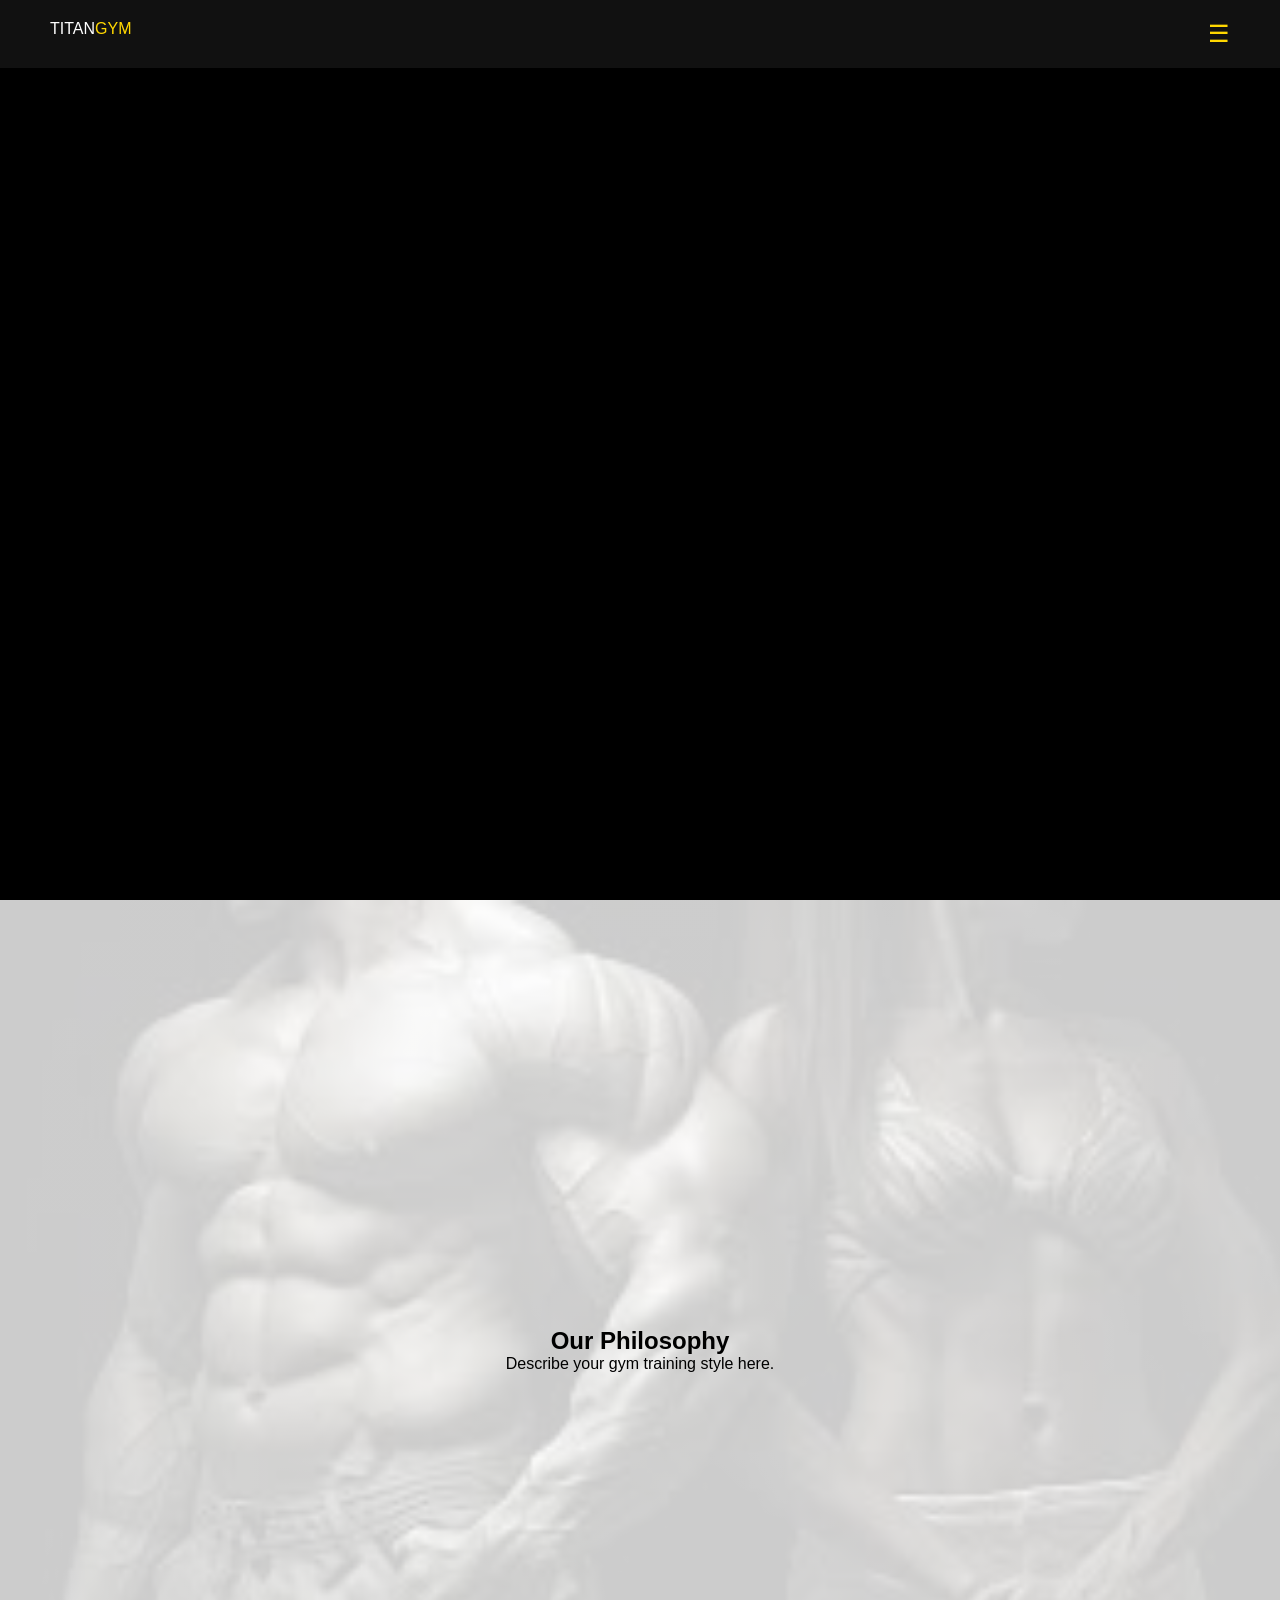
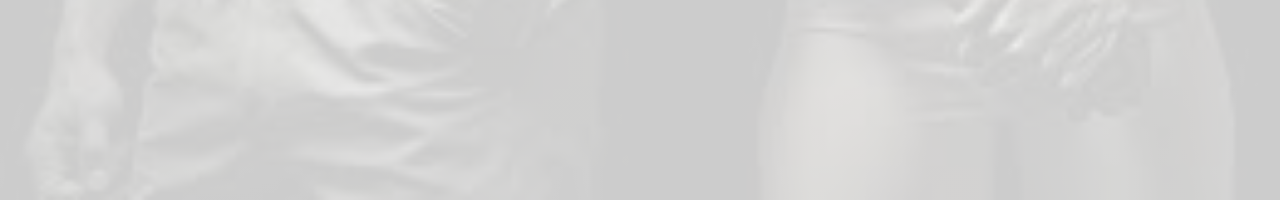
<file: index.html>
<!DOCTYPE html>
<html lang="en">
<head>
    <meta charset="UTF-8">
    <meta name="viewport" content="width=device-width, initial-scale=1.0">
    <title>Modern Gym</title>
    <link rel="stylesheet" href="style.css">
</head>
<body>

    <nav>
        <div class="logo">TITAN<span>GYM</span></div>
        <div class="menu-icon" id="menuToggle">☰</div>
        <ul class="nav-links" id="navLinks">
            <li><a href="index.html">
                <svg viewBox="0 0 24 24" width="24" height="24" fill="none" stroke="currentColor" stroke-width="2"><path d="M3 9l9-7 9 7v11a2 2 0 0 1-2 2H5a2 2 0 0 1-2-2z"></path><polyline points="9 22 9 12 15 12 15 22"></polyline></svg>
            </a></li>
            <li><a href="#" onclick="openPayment(); return false;" title="Payment">
    <svg viewBox="0 0 24 24" width="24" height="24" fill="none" stroke="currentColor" stroke-width="2">
        <rect x="1" y="4" width="22" height="16" rx="2" ry="2"></rect>
        <line x1="1" y1="10" x2="23" y2="10"></line>
    </svg>
    
</a></li>
            <li><a href="viewbox.html">
                <svg viewBox="0 0 24 24" width="24" height="24" fill="none" stroke="currentColor" stroke-width="2"><path d="M4 4h16c1.1 0 2 .9 2 2v12c0 1.1-.9 2-2 2H4c-1.1 0-2-.9-2-2V6c0-1.1.9-2 2-2z"></path><polyline points="22,6 12,13 2,6"></polyline></svg>
            </a></li>
            <li><button id="recordBtn">
                <svg viewBox="0 0 24 24" width="24" height="24" fill="none" stroke="currentColor" stroke-width="2"><path d="M16 4h2a2 2 0 0 1 2 2v14a2 2 0 0 1-2 2H6a2 2 0 0 1-2-2V6a2 2 0 0 1 2-2h2"></path><rect x="8" y="2" width="8" height="4" rx="1" ry="1"></rect></svg>
            </button></li>
        </ul>
    </nav>

    <header class="hero">
        <div class="slide"></div>
        <div class="slide"></div>
        <div class="slide"></div>
        <div class="hero-content">
            <h1>UNLEASH YOUR POWER</h1>
        </div>
    </header>

    <section class="watermark-section zoom-bg-1">
        <div class="content-overlay">
            <h2>Our Philosophy</h2>
            <p>Describe your gym training style here.</p>
        </div>
    </section>

    <div id="loginModal" class="modal">
        <div class="modal-content">
            <h3>Member Login</h3>
            <input type="text" placeholder="Username" id="user">
            <input type="password" placeholder="Password" id="pass">
            <button onclick="checkLogin()">Login</button>
            <p>New here? <a href="signup.html">Sign Up</a></p>
        </div>
    </div>

    <div id="paymentModal" class="modal">
        <div class="modal-content pricing-container">
            <h3>Choose Your Membership</h3>
            <div class="plans-wrapper">
                
                <div class="plan-card">
                    <div class="plan-header">
                        <h4>BASIC</h4>
                        <p class="price">ksh 5,000<span>/mo</span></p>
                    </div>
                    <ul class="plan-features">
                        <li><span class="check">✔️</span> Access to gym floor</li>
                        <li><span class="check">✔️</span> Locker room & showers</li>
                        <li class="disabled">✖️ No Personal Coach</li>
                        <li class="disabled">✖️ No Sauna Access</li>
                        <li class="disabled">✖️ No Diet Plans</li>
                    </ul>
                    <button class="plan-btn" onclick="selectPlan('Basic', 'ksh 5,000')">Select Basic</button>
                </div>

                <div class="plan-card elite">
                    <div class="badge">RECOMMENDED</div>
                    <div class="plan-header">
                        <h4>ELITE</h4>
                        <p class="price">ksh 10,000<span>/mo</span></p>
                    </div>
                    <ul class="plan-features">
                        <li><span class="check">✔️</span> All Basic Features</li>
                        <li><span class="check">✔️</span> 1-on-1 Personal Coach</li>
                        <li><span class="check">✔️</span> Private Sauna & Spa</li>
                        <li><span class="check">✔️</span> Custom Nutrition Plan</li>
                        <li><span class="check">✔️</span> 24/7 VIP Access</li>
                    </ul>
                    <button class="plan-btn elite-btn" onclick="selectPlan('Elite', 'ksh 10,000')">Select Elite</button>
                </div>

            </div>
            <button class="close-payment" onclick="closePayment()">Maybe Later</button>
        </div>
    </div>

    <div id="recordSection" class="hidden">
        <h2>Your Timetable</h2>
        <div id="timetable"></div>
        <input type="text" id="workoutInput" placeholder="Add workout...">
        <button onclick="addToTimetable()">Add</button>
    </div>
    <div></div>

    <script>
        // --- KEEPING YOUR FUNCTIONS ---
        function openPayment() {
            document.getElementById('paymentModal').style.display = 'flex';
        }

        function closePayment() {
            document.getElementById('paymentModal').style.display = 'none';
        }

        // --- THE REDIRECT LOGIC YOU NEEDED ---
        function selectPlan(planName, price) {
            // Store the info so the payment page knows what you picked
            localStorage.setItem('selectedPlan', planName);
            localStorage.setItem('selectedPrice', price);
            
            // Redirect to payment.html
            window.location.href = "payment.html";
        }

        // --- OTHER FUNCTIONS (Make sure these are in your script.js) ---
        // addToTimetable, checkLogin, etc.
    </script>
    <script src="script.js"></script>
</body>
</html>
</file>
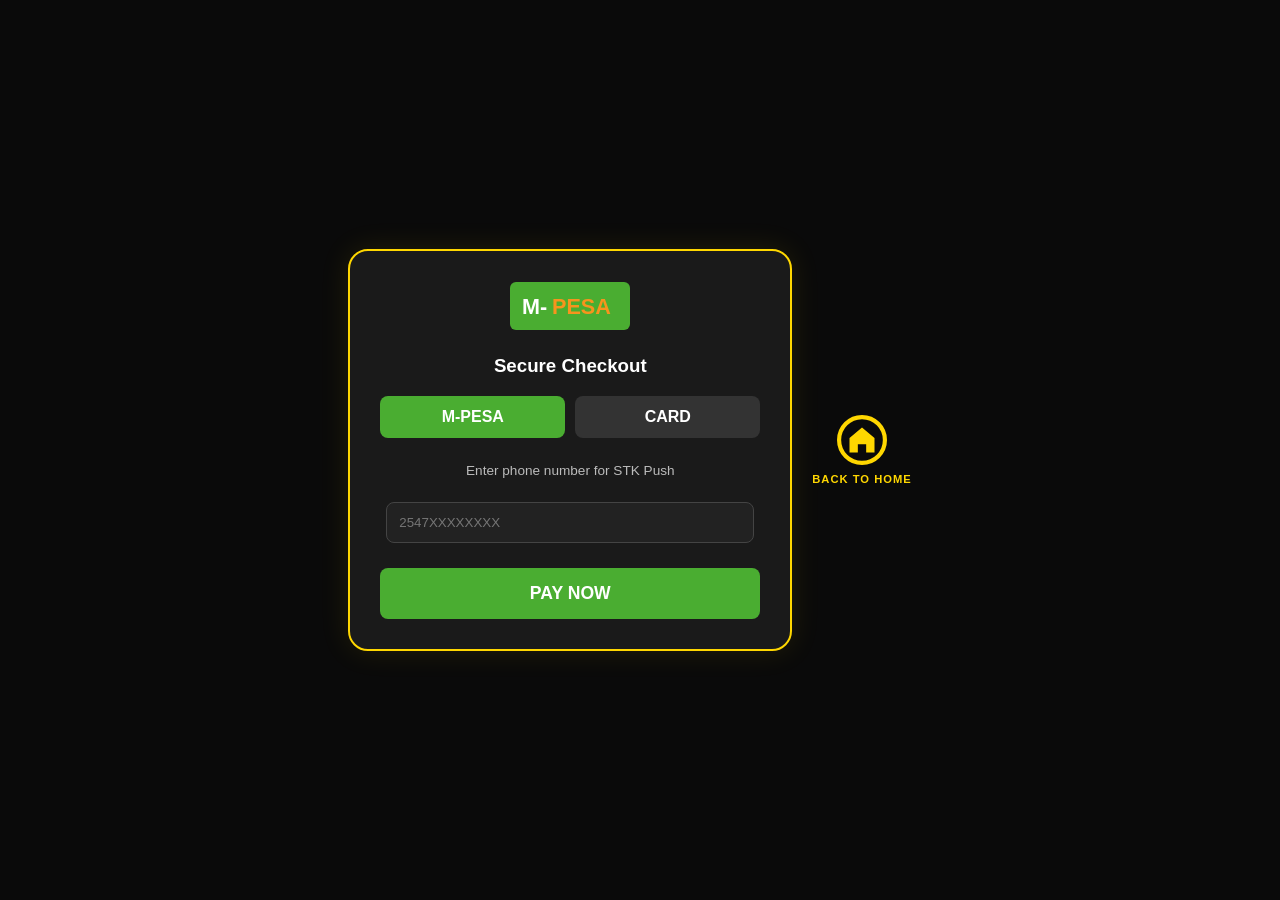
<file: payment.html>
<!DOCTYPE html>
<html lang="en">
<head>
    <meta charset="UTF-8">
    <title>Secure Payment | Titan Gym</title>
    <style>
        body {
            margin: 0;
            background: #0a0a0a;
            color: white;
            font-family: 'Segoe UI', Arial, sans-serif;
            display: flex;
            justify-content: center;
            align-items: center;
            height: 100vh;
        }

        .payment-card {
            background: #1a1a1a;
            padding: 30px;
            border-radius: 20px;
            border: 2px solid gold;
            text-align: center;
            width: 380px;
            box-shadow: 0 0 30px rgba(255, 215, 0, 0.1);
        }

        /* M-PESA SVG LOGO */
        .mpesa-logo-container {
            margin-bottom: 20px;
        }

        .payment-tabs {
            display: flex;
            gap: 10px;
            margin-bottom: 25px;
        }

        .tab {
            flex: 1;
            padding: 12px;
            background: #333;
            cursor: pointer;
            border-radius: 8px;
            font-weight: bold;
            transition: 0.3s;
        }

        .tab.active {
            background: #4aad31; /* M-Pesa Green */
            color: white;
        }

        input {
            width: 90%;
            padding: 12px;
            margin: 10px 0;
            background: #222;
            border: 1px solid #444;
            color: white;
            border-radius: 8px;
            outline: none;
        }

        input:focus { border-color: gold; }

        .btn-pay {
            width: 100%;
            padding: 15px;
            background: #4aad31;
            color: white;
            border: none;
            font-weight: bold;
            font-size: 1.1rem;
            cursor: pointer;
            border-radius: 8px;
            margin-top: 15px;
        }

        /* Success Screen Overlay */
        #successScreen {
            display: none;
            position: fixed;
            top: 0; left: 0; width: 100%; height: 100%;
            background: rgba(0, 0, 0, 0.95);
            flex-direction: column;
            justify-content: center;
            align-items: center;
            z-index: 999;
            text-align: center;
        }

        .congrats-text { color: gold; font-size: 2.5rem; margin: 10px 0; }
        
        .btn-home {
            background: gold;
            color: black;
            padding: 12px 40px;
            border-radius: 30px;
            text-decoration: none;
            font-weight: bold;
            margin-top: 20px;
            border: none;
            cursor: pointer;
        }
    </style>
</head>
<body>

    <div class="payment-card">
        <div class="mpesa-logo-container">
            <svg width="120" height="50" viewBox="0 0 100 40">
                <rect width="100" height="40" rx="5" fill="#4aad31"/>
                <text x="10" y="27" font-family="Arial" font-weight="bold" font-size="18" fill="white">M-</text>
                <text x="35" y="27" font-family="Arial" font-weight="bold" font-size="18" fill="#f7941d">PESA</text>
            </svg>
        </div>

        <h3>Secure Checkout</h3>
        
        <div class="payment-tabs">
            <div class="tab active">M-PESA</div>
            <div class="tab">CARD</div>
        </div>

        <div id="mpesaForm">
            <p style="font-size: 0.85rem; color: #bbb;">Enter phone number for STK Push</p>
            <input type="text" id="phone" placeholder="2547XXXXXXXX">
            <button class="btn-pay" onclick="handlePayment()">PAY NOW</button>
        </div>
    </div>

    <div id="successScreen">
        <div style="font-size: 80px;">🎊</div>
        <h1 class="congrats-text">CONGRATULATIONS!</h1>
        <p>Your payment was successful. Welcome to Titan Gym!</p>
        <button class="btn-home" onclick="goHome()">BACK TO HOME</button>
    </div>
    <div class="home-button-container">
    <a href="index.html" class="home-link">
        <svg width="50" height="50" viewBox="0 0 24 24" fill="none" xmlns="http://www.w3.org/2000/svg">
            <circle cx="12" cy="12" r="11" stroke="gold" stroke-width="2"/>
            <path d="M12 6L6 11V18H10V14H14V18H18V11L12 6Z" fill="gold"/>
        </svg>
        <span>BACK TO HOME</span>
    </a>
</div>

<style>
    .home-button-container {
        margin: 20px;
        display: inline-block;
    }

    .home-link {
        text-decoration: none;
        display: flex;
        flex-direction: column;
        align-items: center;
        gap: 8px;
        transition: transform 0.3s ease;
    }

    /* Animation: Subtle grow effect when hovering */
    .home-link:hover {
        transform: scale(1.1);
    }

    /* Style for the text under the SVG */
    .home-link span {
        color: gold;
        font-size: 0.7rem;
        font-weight: bold;
        letter-spacing: 1px;
    }

    /* SVG hover glow */
    .home-link:hover svg {
        filter: drop-shadow(0 0 8px gold);
    }
</style>

    <script>
        function handlePayment() {
            const phone = document.getElementById('phone').value;
            if(!phone) {
                alert("Please enter your M-Pesa number");
                return;
            }

            // Simulate a processing delay
            const btn = document.querySelector('.btn-pay');
            btn.innerText = "Processing...";
            btn.disabled = true;

            setTimeout(() => {
                document.getElementById('successScreen').style.display = 'flex';
            }, 2000);
        }

        function goHome() {
            // This takes the user back to your main index file
            window.location.href = "index.html";
        }
    </script>
</body>
</html>
</file>
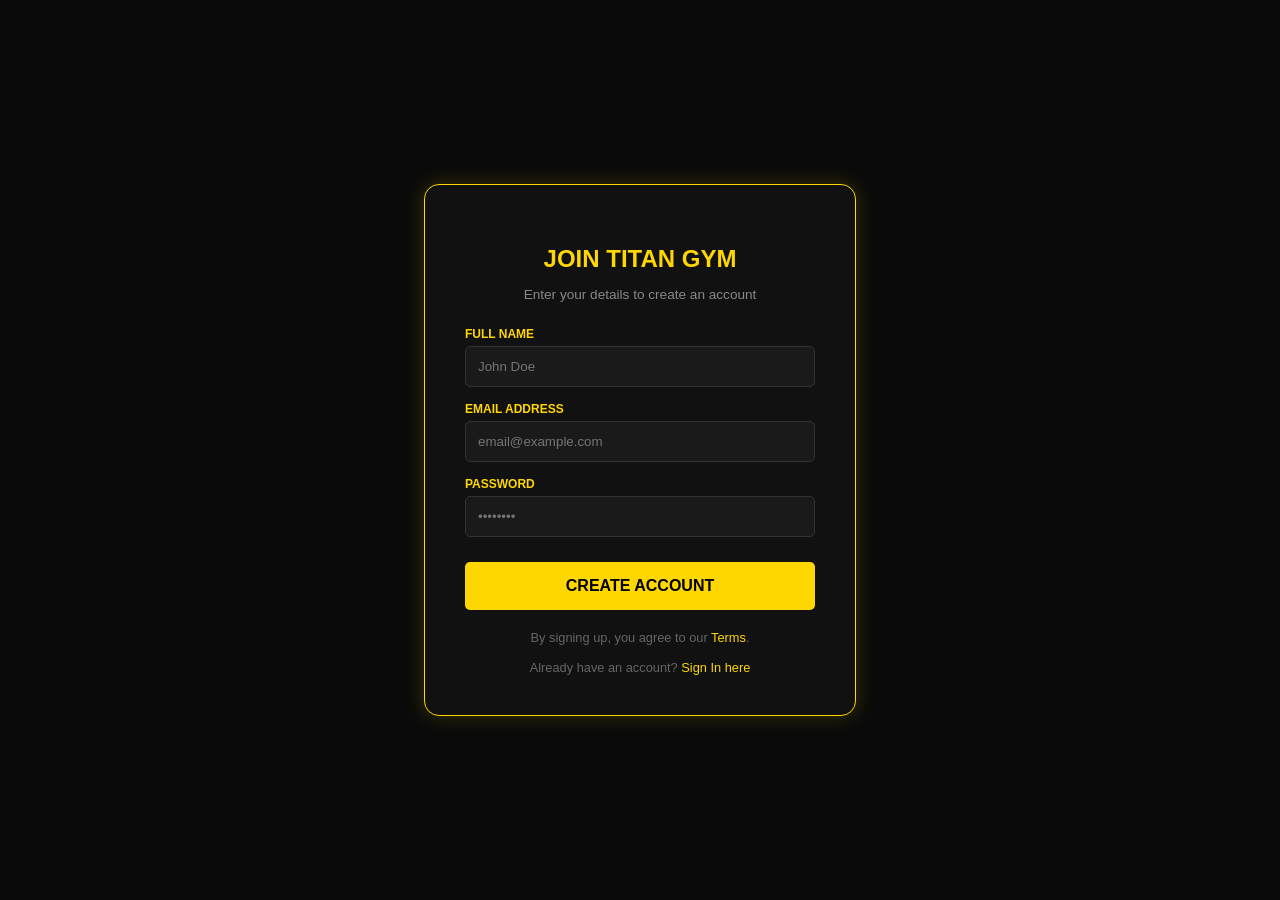
<file: signup.html>
<!DOCTYPE html>
<html lang="en">
<head>
    <meta charset="UTF-8">
    <title>Sign Up | Titan Gym</title>
    <style>
        body {
            margin: 0;
            background: #0a0a0a;
            color: white;
            font-family: 'Segoe UI', Arial, sans-serif;
            display: flex;
            justify-content: center;
            align-items: center;
            height: 100vh;
        }

        .signup-card {
            background: #111;
            padding: 40px;
            border-radius: 15px;
            border: 1px solid gold;
            width: 350px;
            text-align: center;
            box-shadow: 0 0 20px rgba(255, 215, 0, 0.2);
        }

        h2 { color: gold; margin-bottom: 5px; text-transform: uppercase; }
        p { color: #888; font-size: 0.85rem; margin-bottom: 25px; }

        .input-group {
            text-align: left;
            margin-bottom: 15px;
        }

        label { display: block; margin-bottom: 5px; font-size: 0.75rem; color: gold; font-weight: bold; }

        input {
            width: 100%;
            padding: 12px;
            background: #1a1a1a;
            border: 1px solid #333;
            border-radius: 5px;
            color: white;
            box-sizing: border-box;
        }

        input:focus {
            border-color: gold;
            outline: none;
            background: #222;
        }

        .signup-btn {
            width: 100%;
            padding: 15px;
            background: gold;
            color: black;
            border: none;
            border-radius: 5px;
            font-weight: bold;
            font-size: 1rem;
            cursor: pointer;
            margin-top: 10px;
            text-transform: uppercase;
            transition: 0.3s;
        }

        .signup-btn:hover {
            background: #fff; /* Turns white on hover for a sleek look */
            transform: scale(1.02);
        }

        .footer-link {
            margin-top: 20px;
            font-size: 0.8rem;
            color: #666;
        }

        /* This is the link you wanted to change */
        .footer-link a { color: gold; text-decoration: none; cursor: pointer; }
        .footer-link a:hover { text-decoration: underline; }
    </style>
</head>
<body>

    <div class="signup-card">
        <h2>Join Titan Gym</h2>
        <p>Enter your details to create an account</p>

        <form onsubmit="handleSignup(event)">
            <div class="input-group">
                <label>FULL NAME</label>
                <input type="text" id="userName" placeholder="John Doe" required>
            </div>

            <div class="input-group">
                <label>EMAIL ADDRESS</label>
                <input type="email" id="userEmail" placeholder="email@example.com" required>
            </div>

            <div class="input-group">
                <label>PASSWORD</label>
                <input type="password" id="userPass" placeholder="••••••••" required>
            </div>

            <button type="submit" class="signup-btn">Create Account</button>
        </form>

        <div class="footer-link">
            By signing up, you agree to our <a href="#">Terms</a>.<br><br>
            Already have an account? <a href="signup.html">Sign In here</a>
        </div>
    </div>

    <script>
        function handleSignup(event) {
            event.preventDefault(); // Prevents the page from just reloading

            const name = document.getElementById('userName').value;
            
            // Save the user's name so we can greet them on the Home page
            localStorage.setItem('gymUserName', name);

            alert("Registration Successful! Welcome, " + name);

            // This takes the user back to your home page (index.html)
            window.location.href = "index.html";
        }
    </script> 
    <script src="script.js"></script>

</body>
</html>
</file>
<file: style.css>
* { margin: 0; padding: 0; box-sizing: border-box; font-family: Arial, sans-serif; }
body { background: #000; color: white; overflow-x: hidden; }

nav { display: flex; justify-content: space-between; padding: 20px 50px; background: #111; position: fixed; width: 100%; z-index: 1000; }
.logo span { color: gold; }
.nav-links { list-style: none; display: none; align-items: center; gap: 20px; }
.nav-links.active { display: flex; flex-direction: column; position: absolute; top: 60px; right: 0; background: #222; padding: 20px; }
.menu-icon { font-size: 24px; cursor: pointer; color: gold; }
#recordBtn { background: none; border: none; color: white; cursor: pointer; }

/* Hero Animation */
.hero { position: relative; height: 100vh; overflow: hidden; }
.slide { position: absolute; width: 100%; height: 100%; background-size: cover; animation: fade 12s infinite; opacity: 0; }
.slide:nth-child(1) { background-image: url('gym.jpg'); animation-delay: 0s; }
.slide:nth-child(2) { background-image: url('gym\ guy.jfif'); animation-delay: 4s; }
.slide:nth-child(3) { background-image: url('gym\ girl.jfif'); animation-delay: 8s; }

@keyframes fade { 0%, 33% { opacity: 1; } 34%, 100% { opacity: 0; } }

/* Zoom Watermark */
.watermark-section { height: 60vh; position: relative; overflow: hidden; display: flex; align-items: center; justify-content: center; }
.zoom-bg-1 { 
    position: absolute; width: 100%; height: 100%; z-index: -1;
    background: linear-gradient(rgba(255,255,255,0.8), rgba(255,255,255,0.8)), url('physic.jfif');
    background-size: cover; animation: zoom 10s infinite alternate; 
}
@keyframes zoom { from { transform: scale(1); } to { transform: scale(1.2); } }
.content-overlay { color: black; text-align: center; }

.modal { display: none; position: fixed; top: 0; left: 0; width: 100%; height: 100%; background: rgba(0,0,0,0.8); z-index: 2000; justify-content: center; align-items: center; }
.modal-content { background: white; color: black; padding: 30px; border-radius: 10px; }
.hidden { display: none; padding: 100px 50px; }
/* Pricing Modal Styles */
.pricing-container {
    width: 90%;
    max-width: 800px;
    background: #fff;
    padding: 30px;
    border-radius: 15px;
}

.plans-wrapper {
    display: flex;
    gap: 20px;
    margin-top: 20px;
    flex-wrap: wrap;
}

.plan-card {
    flex: 1;
    border: 1px solid #ddd;
    border-radius: 10px;
    padding: 25px;
    text-align: center;
    position: relative;
    transition: transform 0.3s;
}

.plan-card:hover { transform: translateY(-5px); }

/* Make Elite stand out */
.plan-card.elite {
    border: 2px solid gold;
    background: #fffdf0;
}

.badge {
    position: absolute;
    top: -12px;
    left: 50%;
    transform: translateX(-50%);
    background: gold;
    color: black;
    padding: 2px 10px;
    font-size: 10px;
    font-weight: bold;
    border-radius: 20px;
}

.plan-header h4 { font-size: 22px; margin-bottom: 10px; }
.price { font-size: 32px; font-weight: bold; color: #333; }
.price span { font-size: 14px; color: #777; }

.plan-features {
    list-style: none;
    text-align: left;
    margin: 20px 0;
    font-size: 14px;
}

.plan-features li { margin: 10px 0; color: #444; }
.plan-features .disabled { color: #ccc; text-decoration: line-through; }
.check { color: green; font-weight: bold; margin-right: 5px; }

.plan-btn {
    width: 100%;
    padding: 12px;
    border: 1px solid #333;
    background: #fff;
    cursor: pointer;
    font-weight: bold;
}

.elite-btn {
    background: gold;
    border: none;
}

.close-payment {
    background: none;
    border: none;
    margin-top: 20px;
    text-decoration: underline;
    cursor: pointer;
}
.timetable-container {
    background: rgba(0, 0, 0, 0.7);
    padding: 20px;
    border-radius: 10px;
    border: 1px solid gold;
    margin-top: 30px;
}

table {
    width: 100%;
    border-collapse: collapse;
    margin-bottom: 20px;
}

th, td {
    padding: 12px;
    text-align: left;
    border-bottom: 1px solid #444;
}

th { color: gold; text-transform: uppercase; }

.delete-btn {
    background: #ff4444;
    color: white;
    border: none;
    padding: 5px 10px;
    cursor: pointer;
    border-radius: 4px;
}

.custom-entry-form input {
    padding: 10px;
    margin: 5px;
    background: #222;
    border: 1px solid #444;
    color: white;
}
</file>
